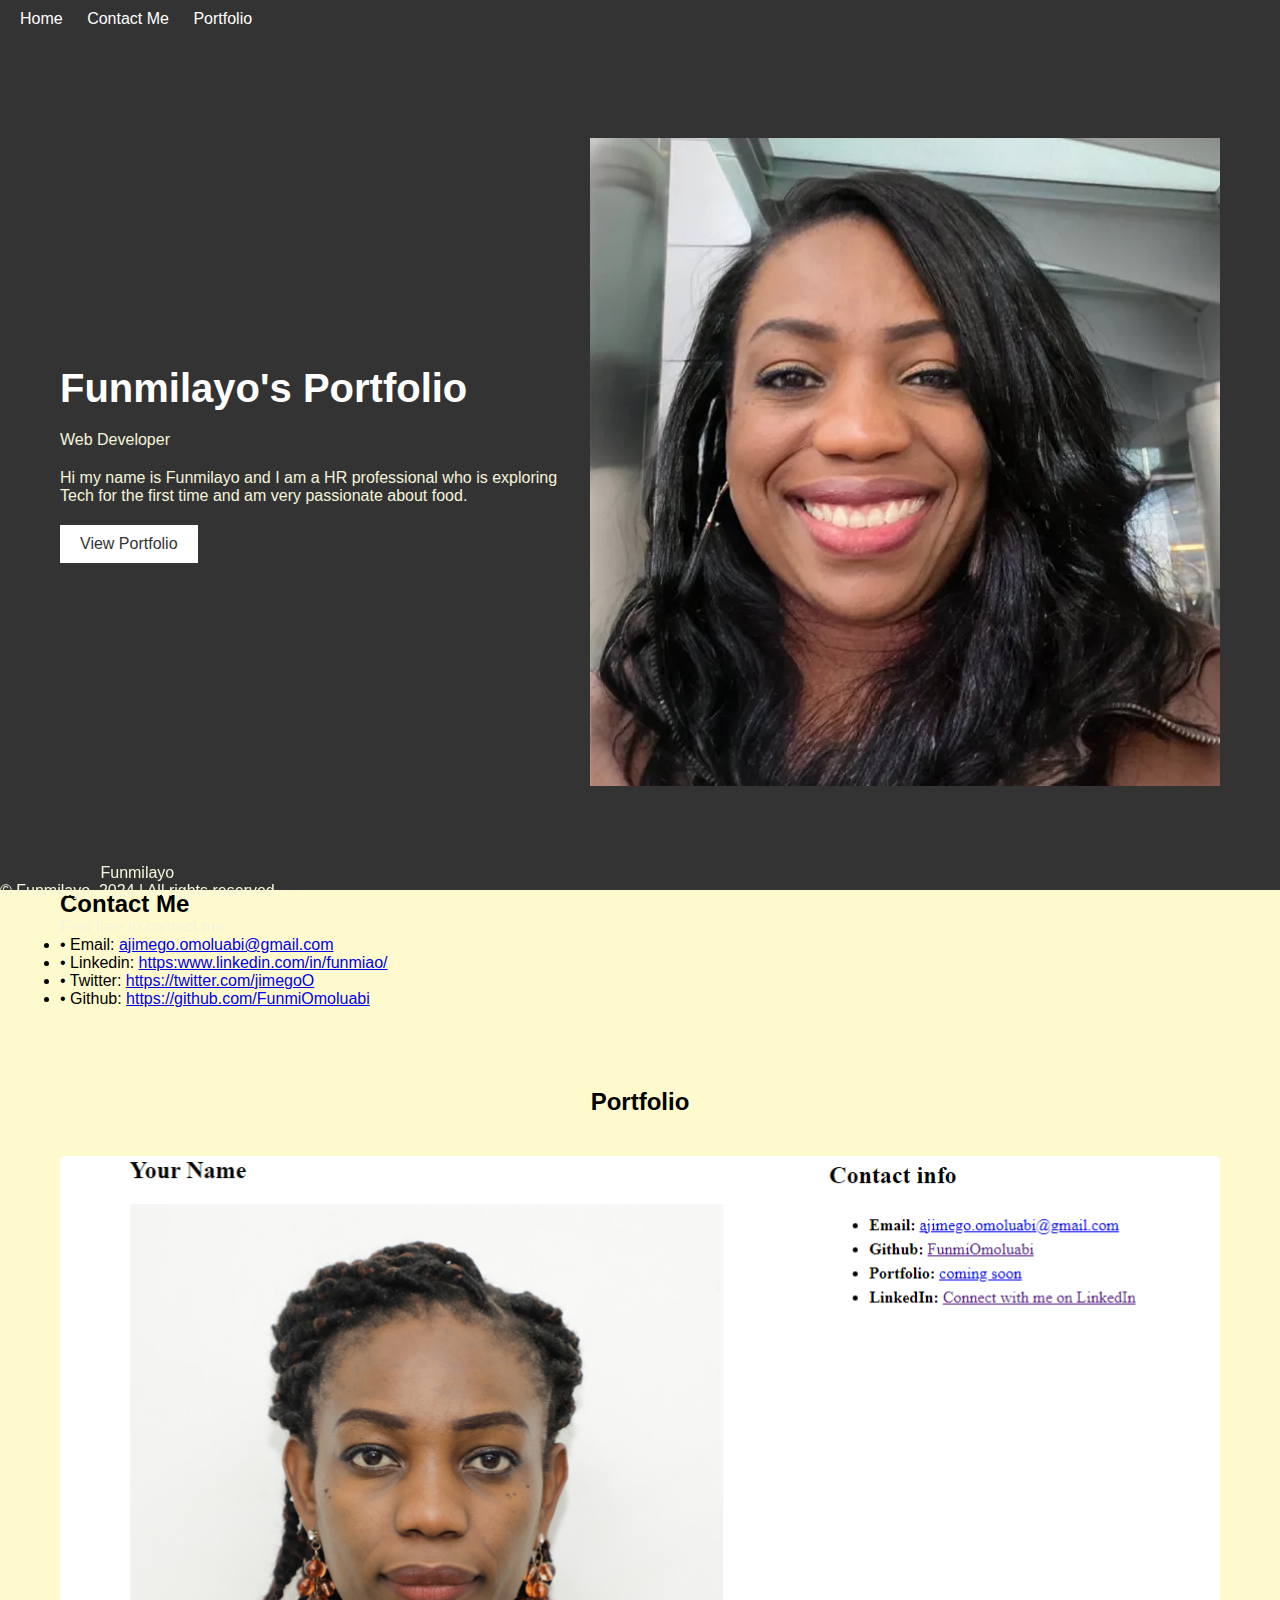
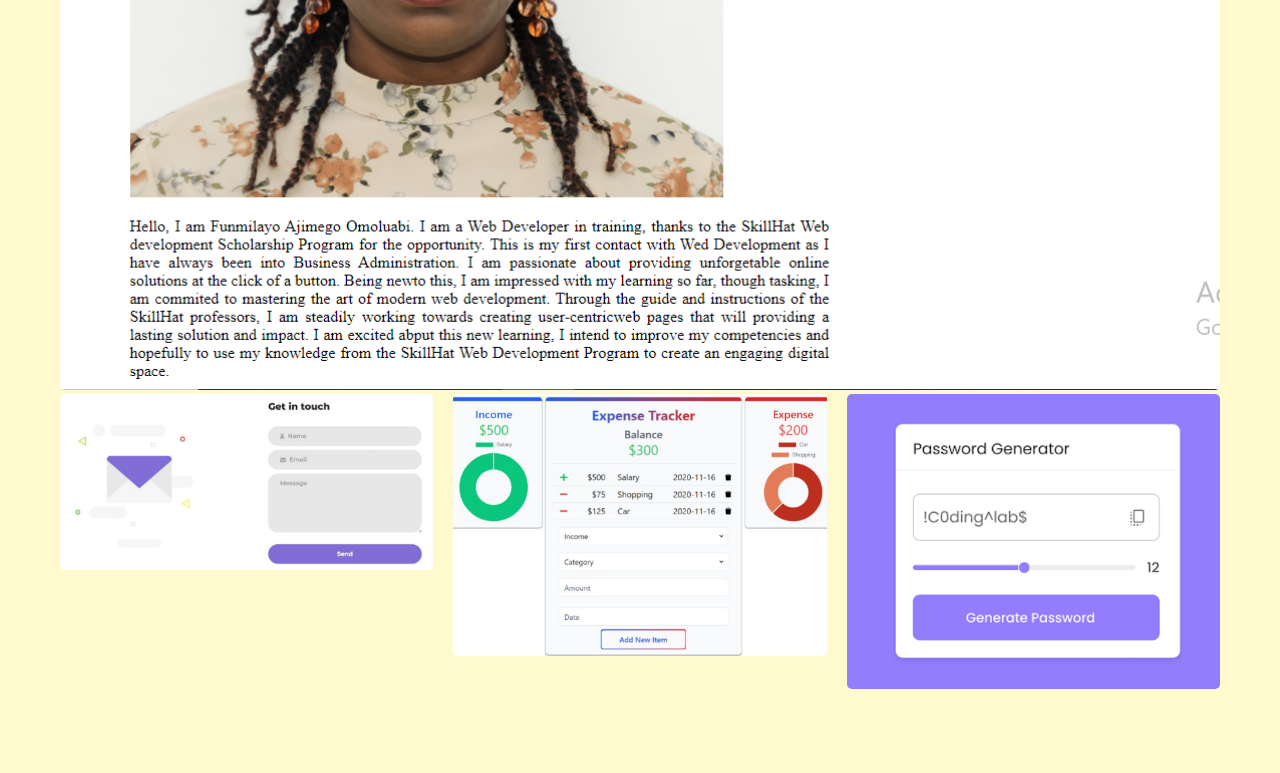
<file: index.html>
<!DOCTYPE html>
<html lang="en">
<head>
<meta charset="UTF-8">
<meta name="viewport" content="width=device-width, initial-scale=1.0">
<title>My Portfolio</title>
<link rel="stylesheet" href="styles.css">
</head>
<body>
  <!-- Sticky menu -->
  <nav class="sticky-menu">
    <ul>
      <li><a href="#hero">Home</a></li>
      <li><a href="#Contact Me">Contact Me</a></li>
      <li><a href="#portfolio">Portfolio</a></li>
    </ul>
  </nav>

  <!-- Hero section -->
  <section id="hero" class="hero">
    <div class="container">
      <div class="hero-content">
        <div class="hero-text">
          <h1>Funmilayo's Portfolio</h1>
          <p>Web Developer</p>
          <p>Hi my name is Funmilayo and I am a HR professional who is exploring Tech for the first time and am very passionate about food.</p>
          <a href="#portfolio">View Portfolio</a>
        </div>
        <div class="hero-image">
          <img src="funmi.webp" alt="Profile Picture">
        </div>
      </div>
    </div>
  </section>

  <!-- About section -->
  <section id="Contact Me" class="Contact Me">
    <div class="container">
      <h2>Contact Me</h2>
      <p>
         Feel free to contact me </p>
      <p>

    
        <li>&#x2022; Email: <a href="#" class="nav__link ">ajimego.omoluabi@gmail.com</a></li>
        <li>&#x2022; Linkedin: <a href="https://www.linkedin.com/in/funmiao/" class="nav__link ">https:www.linkedin.com/in/funmiao/</a></li>
        <li>&#x2022; Twitter: <a href="https://twitter.com/jimegoO" class="nav__link ">https://twitter.com/jimegoO</a></li>
        <li>&#x2022; Github: <a href="https://github.com/FunmiOmoluabi" class="nav__link ">https://github.com/FunmiOmoluabi</a></li>
        
      </ul>
    </div>
  </section>

  <!-- Portfolio section -->
  <section id="portfolio" class="portfolio">
    <div class="container">
      <h2>Portfolio</h2>
      <!-- Seventh portfolio item -->
      <a href="index0.html" class="work__img">
       <div class="portfolio-item">
        <img src="Bio.png" alt="Portfolio 1">
         <div class="overlay">
          <h3>Project 1</h3>
          <p>Bio Page</p>
         </div>
      </div>
      </a> 
      <!-- Grid of six portfolio items -->
      <div class="grid">
        <a href="index1.html" class="work__img">
         <div class="portfolio-item">
          <img src="Contactus.png" alt="Portfolio 2">
          <div class="overlay">
            <h3>Project 2</h3>
            <p>Contact.Us</p>
          </div>
         </div>
        </a>  
        
        <a href="index2.html" class="work__img">
         <div class="portfolio-item">
          <img src="Finance.png" alt="Portfolio 3">
          <div class="overlay">
            <h3>Project 3</h3>
            <p>Console Finance</p>
          </div>
         </div>
        </a>
        
        <a href="index3.html" class="work__img">
         <div class="portfolio-item">
          <img src="Password.png" alt="Portfolio 4">
          <div class="overlay">
            <h3>Project 4</h3>
            <p>Password Generator</p>
          </div>
         </div>
        </a>
        <!-- Add more portfolio items as needed -->
      </div>
    </div>


     <!--===== FOOTER =====-->
    <p><footer class="footer">
      <p class="footer__title">Funmilayo</p>
      <div class="footer__social">
          <a href="https://github.com/FunmiOmoluabi" class="footer__icon"><i class='bx bxl-facebook' ></i></a>
          <a href="https://twitter.com/jimegoO" class="footer__icon"><i class='bx bxl-instagram' ></i></a>
                </div> </p>
      <p class="footer__copy">&#169; Funmilayo. 2024 | All rights reserved</p>
  </footer>
  </section>
</body>
</html>
</file>
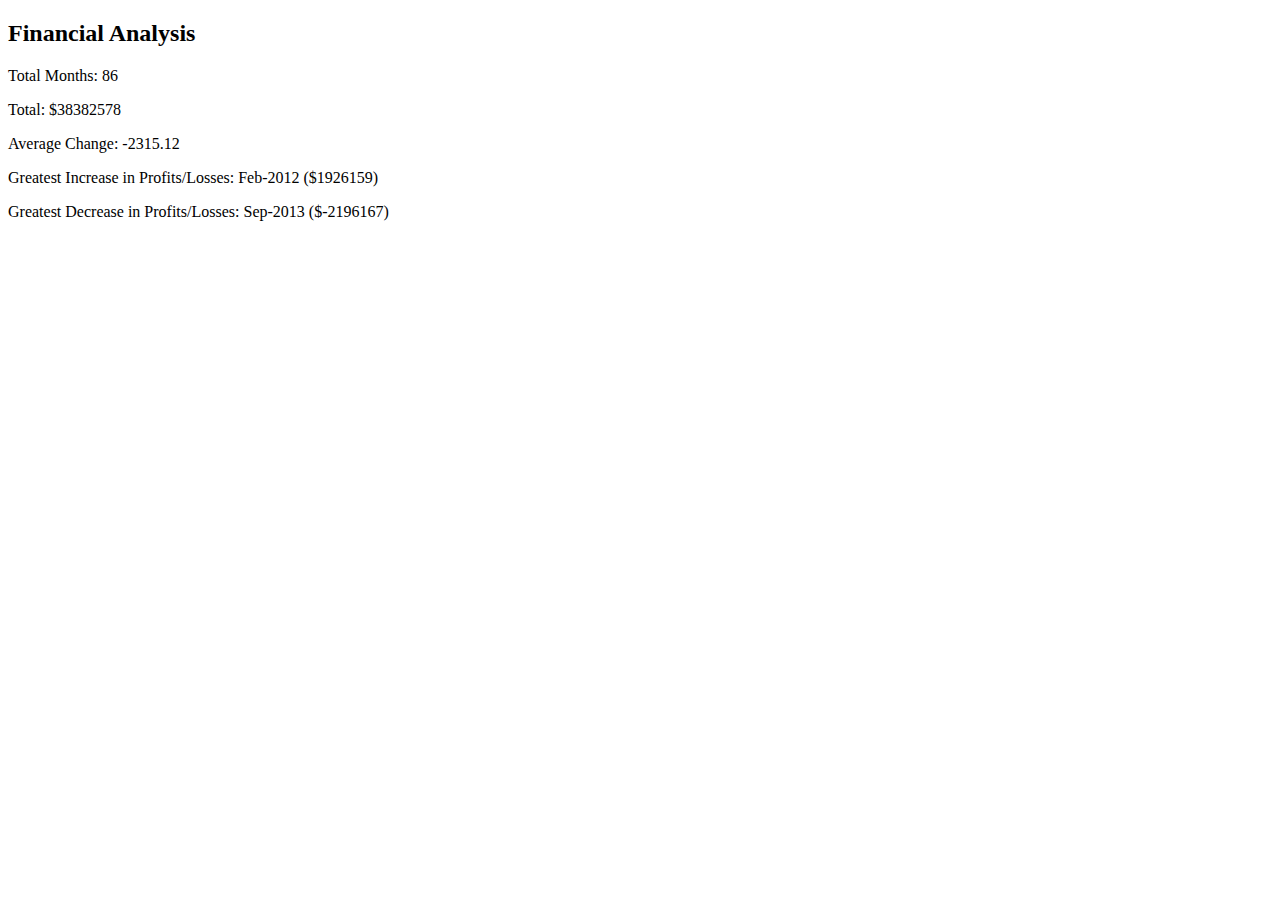
<file: console.index.html.html>
<!DOCTYPE html>
<html lang="en">
<head>
  <meta charset="UTF-8">
  <meta name="viewport" content="width=device-width, initial-scale=1.0">
  <title>Financial Analysis</title>
</head>
<body>
  <div id="results"></div>
  
  <script src="index.js"></script>
</body>
</html>
</file>
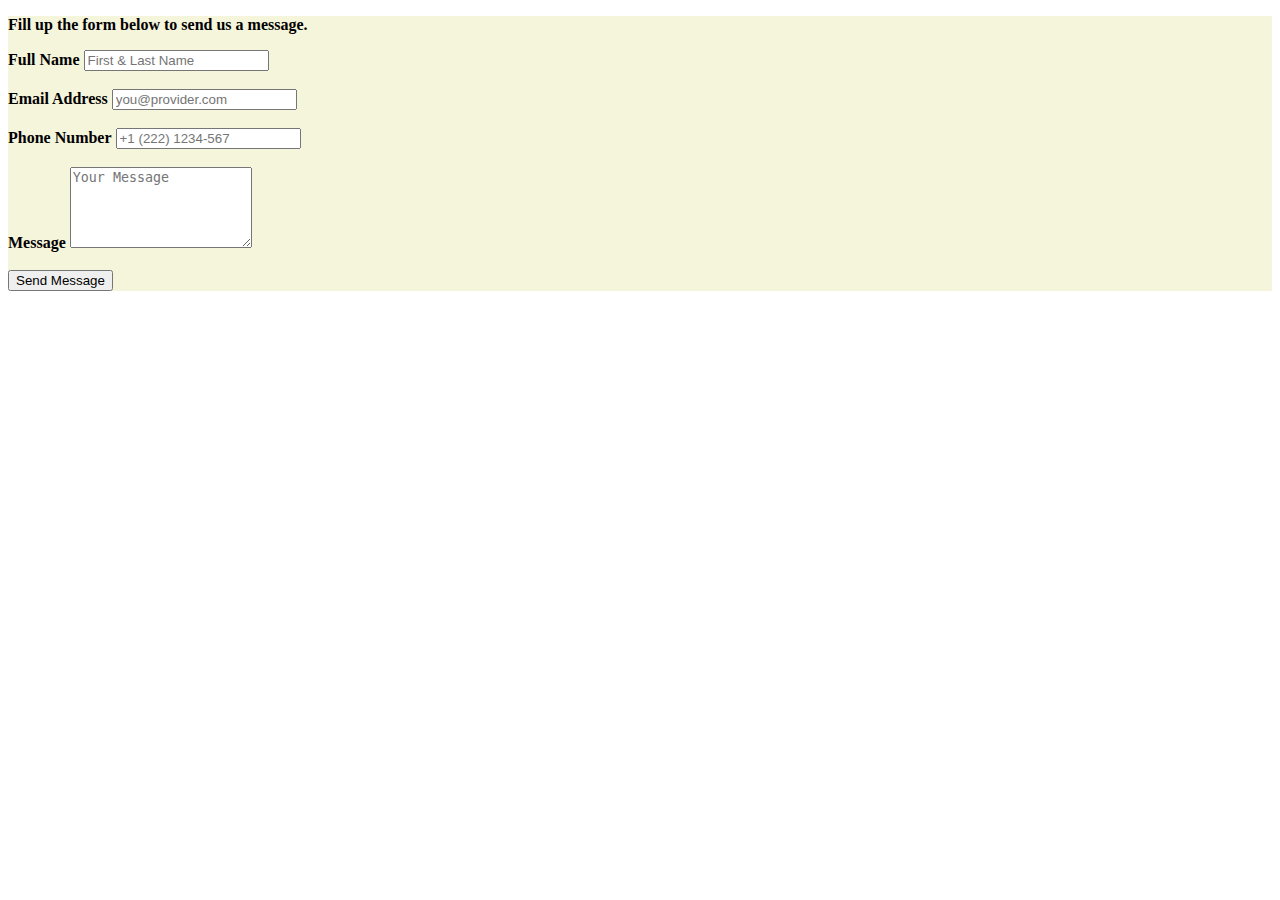
<file: contactus.html.html>
<!DOCTYPE html>
<html>
<head>
    <title>Contact Us Form</title>
</head>
<body>
    <form>
        <div class="flex items-center min-h-screen bg-gray-50 dark:bg-gray-900">
            <div class="container mx-auto" style="background-color: beige;">
              <div class="max-w-md mx-auto my-10 bg-white p-5 rounded-md shadow-sm">
                <div class="text-center">
                  
                  <p class="text-gray-400 dark:text-gray-400" style="font-weight: bold;">
                    Fill up the form below to send us a message.
                  </p>
                </div>
                <div class="m-7">
                  <form action="https://api.web3forms.com/submit" method="POST" id="form">
                    <input type="hidden" name="access_key" value="4524f82f-5ced-41ca-af88-2539ea0562e5" />
                    <input
                      type="hidden"
                      name="subject"
                      value="New Submission from Web3Forms"
                    />
                    <input type="checkbox" name="botcheck" id="" style="display: none;" />
          
                    <div class="mb-6">
                      <label
                        for="name"
                        class="block mb-2 text-sm text-gray-600 dark:text-gray-400"
                        style="font-weight: bold;">Full Name</label
                      >
                      <input
                        type="text"
                        name="name"
                        id="name"
                        placeholder="First & Last Name"
                        required
                        class="w-full px-3 py-2 placeholder-gray-300 border border-gray-300 rounded-md focus:outline-none focus:ring focus:ring-indigo-100 focus:border-indigo-300 dark:bg-gray-700 dark:text-white dark:placeholder-gray-500 dark:border-gray-600 dark:focus:ring-gray-900 dark:focus:border-gray-500"
                      /><br><br>
                    </div>
                    <div class="mb-6">
                      <label
                        for="email"
                        class="block mb-2 text-sm text-gray-600 dark:text-gray-400"
                        style="font-weight: bold;">Email Address</label
                      >
                      <input
                        type="email"
                        name="email"
                        id="email"
                        placeholder="you@provider.com"
                        required
                        class="w-full px-3 py-2 placeholder-gray-300 border border-gray-300 rounded-md focus:outline-none focus:ring focus:ring-indigo-100 focus:border-indigo-300 dark:bg-gray-700 dark:text-white dark:placeholder-gray-500 dark:border-gray-600 dark:focus:ring-gray-900 dark:focus:border-gray-500"
                      /><br><br>
                    </div>
                    <div class="mb-6">
                      <label for="phone" class="text-sm text-gray-600 dark:text-gray-400"
                        style="font-weight: bold;">Phone Number</label
                      >
                      <input
                        type="text"
                        name="phone"
                        id="phone"
                        placeholder="+1 (222) 1234-567"
                        required
                        class="w-full px-3 py-2 placeholder-gray-300 border border-gray-300 rounded-md focus:outline-none focus:ring focus:ring-indigo-100 focus:border-indigo-300 dark:bg-gray-700 dark:text-white dark:placeholder-gray-500 dark:border-gray-600 dark:focus:ring-gray-900 dark:focus:border-gray-500"
                      /><br><br>
                    </div>
                    <div class="mb-6">
                      <label
                        for="message"
                        class="block mb-2 text-sm text-gray-600 dark:text-gray-400"
                        style="font-weight: bold;">Message</label
                      >
          
                      <textarea
                        rows="5"
                        name="message"
                        id="message"
                        placeholder="Your Message"
                        class="w-full px-3 py-2 placeholder-gray-300 border border-gray-300 rounded-md focus:outline-none focus:ring focus:ring-indigo-100 focus:border-indigo-300 dark:bg-gray-700 dark:text-white dark:placeholder-gray-500 dark:border-gray-600 dark:focus:ring-gray-900 dark:focus:border-gray-500"
                        required
                      ></textarea><br><br>
                    </div>
                    <div class="mb-6">
                      <button
                        type="submit"
                        class="w-full px-3 py-4 text-white bg-indigo-500 rounded-md focus:bg-indigo-600 focus:outline-none"
                      >
                    Send Message
                      </button>
                    </div>
                    <p class="text-base text-center text-gray-400" id="result"></p>
                  </form>
                </div>
              </div>
            </div>
          </div>
        </form>
<script>
        const form = document.getElementById("form");
const result = document.getElementById("result");

form.addEventListener("submit", function (e) {
  e.preventDefault();
  
  const formData = new FormData(form);
  const object = Object.fromEntries(formData);
  const json = JSON.stringify(object);
  
  result.innerHTML = "Please wait...";

  fetch("https://api.web3forms.com/submit", {
    method: "POST",
    headers: {
      "Content-Type": "application/json",
      Accept: "application/json",
    },
    body: json,
  })
    .then(async (response) => {
      let json = await response.json();
      if (response.status == 200) {
        result.innerHTML = json.message;
        result.classList.remove("text-gray-500");
        result.classList.add("text-green-500");
      } else {
        console.log(response);
        result.innerHTML = json.message;
        result.classList.remove("text-gray-500");
        result.classList.add("text-red-500");
      }
    })
    .catch((error) => {
      console.log(error);
      result.innerHTML = "Something went wrong!";
    })
    .then(function () {
      form.reset();
      setTimeout(() => {
        result.style.display = "none";
      }, 5000);
    });
});
</script>
</body>
</html>
</file>
<file: styles.css>
/* Sticky menu */
.sticky-menu {
  position: sticky;
  top: 0;
  background-color: #333;
  z-index: 1000;
}

.sticky-menu ul {
  list-style-type: none;
  margin: 0;
  padding: 10px 20px;
}

.sticky-menu ul li {
  display: inline;
  margin-right: 20px;
}

.sticky-menu ul li a {
  color: #fff;
  text-decoration: none;
}

/* Reset styles */
* {
  margin: 0;
  padding: 0;
  box-sizing: border-box;
}

/* Global styles */
body {
  font-family: Arial, sans-serif;
  background-color: lemonchiffon;
}

.container {
  max-width: 1200px;
  margin: 0 auto;
  padding: 0 20px;
}

/* Hero section */
.hero {
  background-color: #333;
  color: #fff;
  padding: 100px 0;
}

.hero-content {
  display: flex;
  justify-content: space-between;
  align-items: center;
}

.hero-text {
  flex: 1;
}

.hero-text h1 {
  font-size: 2.5rem;
  margin-bottom: 20px;
}

.hero-text p {
  margin-bottom: 20px;
}

.hero-text a {
  display: inline-block;
  background-color: #fff;
  color: #333;
  padding: 10px 20px;
  text-decoration: none;
}

.hero-image img {
  max-width: 100%;
}

/* About section */
.about {
  padding: 80px 0;
}

.about h2 {
  text-align: center;
  margin-bottom: 40px;
}

/*===== LAYOUT =====*/
.bd-grid {
  max-width: 1024px;
  display: grid;
  margin-left: var(--mb-2);
  margin-right: var(--mb-2);
}


/* Portfolio section */
.portfolio {
  padding: 80px 0;
}

.portfolio h2 {
  text-align: center;
  margin-bottom: 40px;
}

.grid {
  display: grid;
  grid-template-columns: repeat(3, 1fr);
  gap: 20px;
}

.portfolio-item {
  position: relative;
}

.portfolio-item img {
  width: 100%;
  border-radius: 5px;
}

.portfolio-item.horizontal img {
  width: 100%;
}

.overlay {
  position: absolute;
  top: 0;
  left: 0;
  background-color: rgba(0, 0, 0, 0.5);
  width: 100%;
  height: 100%;
  display: flex;
  flex-direction: column;
  justify-content: center;
  align-items: center;
  opacity: 0;
  transition: opacity 0.3s ease-in-out;
}

.portfolio-item:hover .overlay {
  opacity: 1;
}

.overlay h3,
.overlay p { 
  color: #fff;
  margin-bottom: 10px;}



/* ===== FOOTER =====*/
.footer {
  position: fixed;
  left: 0;
  bottom: 0;
  text-align: center;
}
p {
    color: red;

width:after 100%;
  background-color: yellow (0, 0, 0, 0.5);
  color: beige

 

}
</file>
